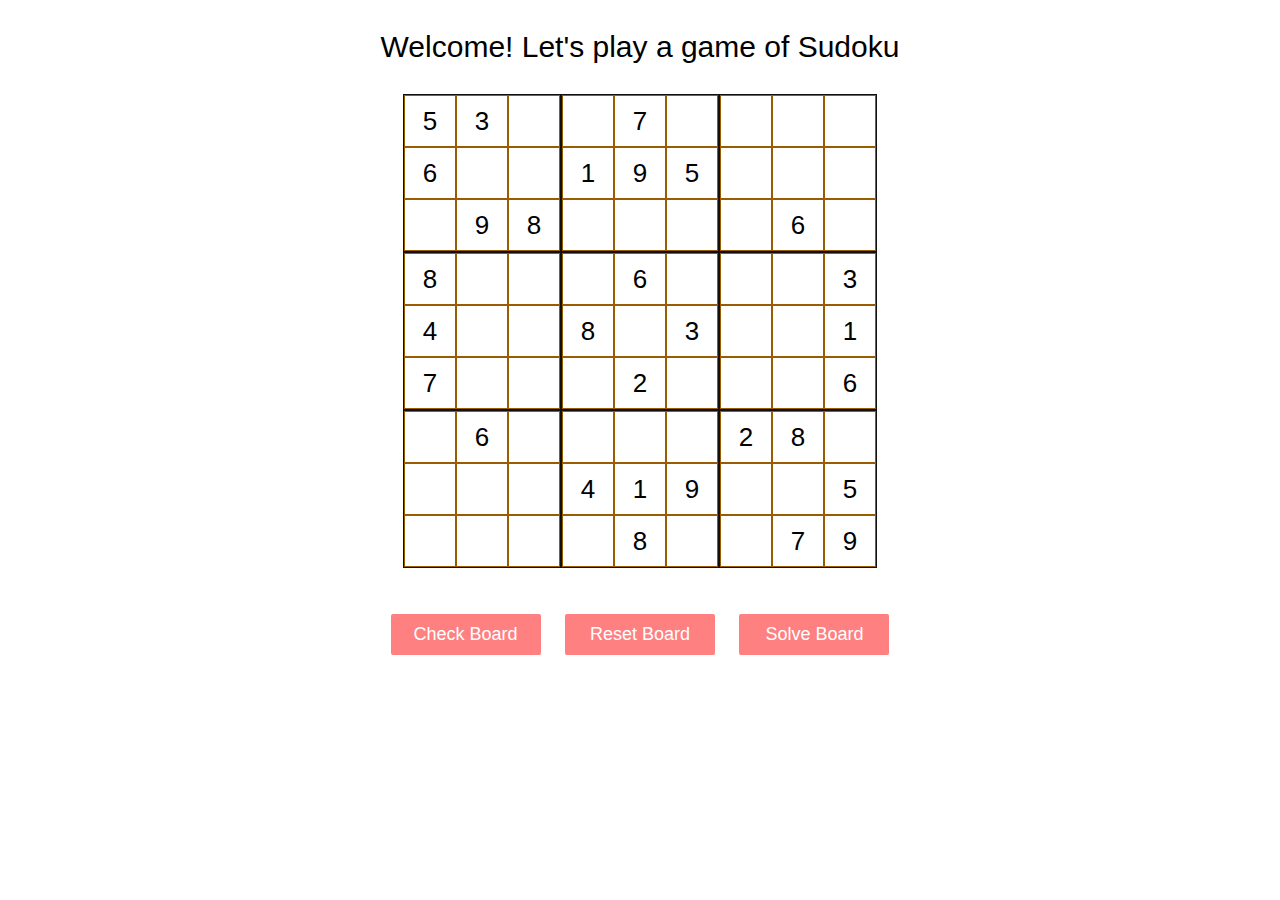
<file: index.html>
<!DOCTYPE html>
	<html>
		<head>
  		<title>Sudoku</title>
  		<meta charset="utf-8">
  		<meta http-equiv="X-UA-Compatible" content="IE=edge,chrome=1">
  		<meta name="viewport" content="width=device-width, initial-scale=1">
			<link rel="stylesheet" href="css/index.css">
		</head>

		<body>

			<div class="main-con">
				<h1>Welcome! Let's play a game of Sudoku</h1>
  			<div id="sudoku-grid"></div>
				<div id="error"></div>
				<ul id="actions">
					<li>
						<div id="check-board" class="button">
							Check Board
						</div>
					</li>
					<li>
						<div id="reset-board" class="button">
							Reset Board
						</div>
					</li>
					<li>
						<div id="solve-board" class="button">
							Solve Board
						</div>
					</li>
				</ul>
			</div>

			<script src="lib/jquery.js"></script>
			<script src="lib/underscore.js"></script>
			
			<script src="js/index.js"></script>
			<script src="js/Board.js"></script>
			<script src="js/Checker.js"></script>
			<script src="js/Generator.js"></script>
			<script src="js/Solver.js"></script>
		</body>

	</html>
</file>
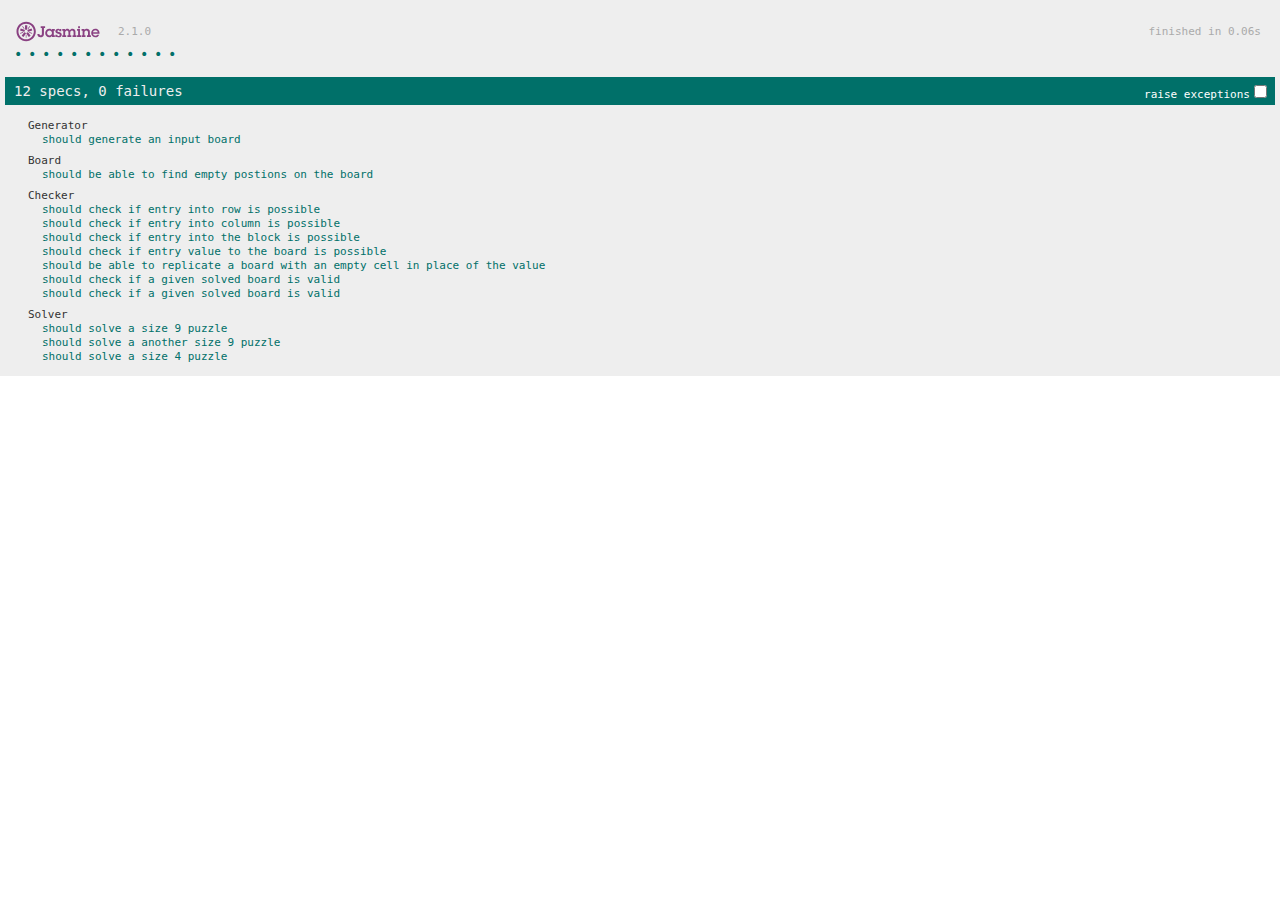
<file: SpecRunner.html>
<!DOCTYPE html>
<html>
<head>
  <meta charset="utf-8">
  <title>Jasmine Spec Runner v2.1.0</title>

  <link rel="shortcut icon" type="image/png" href="lib/jasmine-2.1.0/jasmine_favicon.png">
  <link rel="stylesheet" href="lib/jasmine-2.1.0/jasmine.css">

  <script src="lib/jasmine-2.1.0/jasmine.js"></script>
  <script src="lib/jasmine-2.1.0/jasmine-html.js"></script>
  <script src="lib/jasmine-2.1.0/boot.js"></script>

  <!-- include source files here... -->
	<script src="js/Generator.js"></script>
  <script src="js/Board.js"></script>
	<script src="js/Checker.js"></script> 
	<script src="js/Solver.js"></script> 
  <script src="lib/underscore.js"></script> 
  
  <!-- include spec files here... -->
	<script src="spec/GeneratorSpec.js"></script>
  <script src="spec/BoardSpec.js"></script>
	<script src="spec/CheckerSpec.js"></script>
	<script src="spec/SolverSpec.js"></script>
	
</head>

<body>
</body>
</html>
</file>
<file: css/index.css>
input[type=number]::-webkit-inner-spin-button,
input[type=number]::-webkit-outer-spin-button {
  -webkit-appearance: none;
  margin: 0; }

input[type=number] {
  -moz-appearance: textfield; }

body {
  margin: 0;
  padding: 0;
  font-family: "Helvetica Neue", Helvetica, Arial, sans-serif; }
  body .main-con {
    max-width: 800px;
    margin: 30px auto;
    text-align: center; }
    body .main-con h1 {
      font-size: 30px;
      font-weight: 400; }
    body .main-con #error {
      padding: 5px;
      margin: 10px 10px 0 10px; }
    body .main-con #actions {
      padding-left: 0; }
  body li {
    list-style: none;
    margin: 10px;
    display: inline-block; }
    body li .button {
      color: #FFF;
      width: 120px;
      -webkit-border-radius: 2px;
      -moz-border-radius: 2px;
      border-radius: 2px;
      display: inline-block;
      padding: 10px 15px;
      font-weight: 500;
      font-family: inherit;
      font-size: 18px;
      text-transform: capitalize;
      text-align: center;
      background-color: #ff8080; }
      body li .button:focus {
        outline: none; }
      body li .button::-moz-focus-inner {
        border: 0; }
      body li .button:hover {
        background-color: #ff6666; }
  body #sudoku-grid {
    margin-top: 30px; }
    body #sudoku-grid .section, body #sudoku-grid .row {
      white-space: nowrap;
      font-size: 0; }
    body #sudoku-grid .block {
      display: inline-block;
      border: 1px solid #101010; }
    body #sudoku-grid .cell {
      display: inline-block;
      width: 50px;
      height: 50px;
      overflow: hidden;
      position: relative;
      border: 1px solid #995c00; }
    body #sudoku-grid input {
      border: none;
      height: 100%;
      width: 100%;
      margin: 0;
      padding: 0;
      position: absolute;
      top: 0;
      left: 0;
      font-size: 26px;
      text-align: center;
      background: white;
      color: #b28f47;
      -webkit-touch-callout: none;
      -webkit-user-select: none;
      -moz-user-select: none;
      -ms-user-select: none; }
      body #sudoku-grid input.given {
        font-weight: 500;
        color: black; }
      body #sudoku-grid input.select-focus {
        outline: 0;
        background: #ffd699; }
      body #sudoku-grid input[readonly="readonly"]:focus {
        outline: 0;
        background: white; }
      body #sudoku-grid input.select-row, body #sudoku-grid input.select-column {
        background: #fff0d1; }
      body #sudoku-grid input.select-similar {
        background: #ffdb94; }
  @media screen and (max-width: 480px) {
    body .main-con {
      max-width: 500px;
      margin: 32px auto; }
      body .main-con h1 {
        font-size: 22px; }
      body .main-con li .button {
        font-size: 16px; }
      body .main-con #sudoku-grid {
        margin-top: 10px; }
        body .main-con #sudoku-grid .cell {
          width: 30px;
          height: 30px; }
        body .main-con #sudoku-grid input {
          font-size: 22px; } }
</file>
<file: lib/jasmine-2.1.0/jasmine.css>
body { overflow-y: scroll; }

.jasmine_html-reporter { background-color: #eee; padding: 5px; margin: -8px; font-size: 11px; font-family: Monaco, "Lucida Console", monospace; line-height: 14px; color: #333; }
.jasmine_html-reporter a { text-decoration: none; }
.jasmine_html-reporter a:hover { text-decoration: underline; }
.jasmine_html-reporter p, .jasmine_html-reporter h1, .jasmine_html-reporter h2, .jasmine_html-reporter h3, .jasmine_html-reporter h4, .jasmine_html-reporter h5, .jasmine_html-reporter h6 { margin: 0; line-height: 14px; }
.jasmine_html-reporter .banner, .jasmine_html-reporter .symbol-summary, .jasmine_html-reporter .summary, .jasmine_html-reporter .result-message, .jasmine_html-reporter .spec .description, .jasmine_html-reporter .spec-detail .description, .jasmine_html-reporter .alert .bar, .jasmine_html-reporter .stack-trace { padding-left: 9px; padding-right: 9px; }
.jasmine_html-reporter .banner { position: relative; }
.jasmine_html-reporter .banner .title { background: url('[data-uri]') no-repeat; background: url('[data-uri]') no-repeat, none; -moz-background-size: 100%; -o-background-size: 100%; -webkit-background-size: 100%; background-size: 100%; display: block; float: left; width: 90px; height: 25px; }
.jasmine_html-reporter .banner .version { margin-left: 14px; position: relative; top: 6px; }
.jasmine_html-reporter .banner .duration { position: absolute; right: 14px; top: 6px; }
.jasmine_html-reporter #jasmine_content { position: fixed; right: 100%; }
.jasmine_html-reporter .version { color: #aaa; }
.jasmine_html-reporter .banner { margin-top: 14px; }
.jasmine_html-reporter .duration { color: #aaa; float: right; }
.jasmine_html-reporter .symbol-summary { overflow: hidden; *zoom: 1; margin: 14px 0; }
.jasmine_html-reporter .symbol-summary li { display: inline-block; height: 8px; width: 14px; font-size: 16px; }
.jasmine_html-reporter .symbol-summary li.passed { font-size: 14px; }
.jasmine_html-reporter .symbol-summary li.passed:before { color: #007069; content: "\02022"; }
.jasmine_html-reporter .symbol-summary li.failed { line-height: 9px; }
.jasmine_html-reporter .symbol-summary li.failed:before { color: #ca3a11; content: "\d7"; font-weight: bold; margin-left: -1px; }
.jasmine_html-reporter .symbol-summary li.disabled { font-size: 14px; }
.jasmine_html-reporter .symbol-summary li.disabled:before { color: #bababa; content: "\02022"; }
.jasmine_html-reporter .symbol-summary li.pending { line-height: 17px; }
.jasmine_html-reporter .symbol-summary li.pending:before { color: #ba9d37; content: "*"; }
.jasmine_html-reporter .symbol-summary li.empty { font-size: 14px; }
.jasmine_html-reporter .symbol-summary li.empty:before { color: #ba9d37; content: "\02022"; }
.jasmine_html-reporter .exceptions { color: #fff; float: right; margin-top: 5px; margin-right: 5px; }
.jasmine_html-reporter .bar { line-height: 28px; font-size: 14px; display: block; color: #eee; }
.jasmine_html-reporter .bar.failed { background-color: #ca3a11; }
.jasmine_html-reporter .bar.passed { background-color: #007069; }
.jasmine_html-reporter .bar.skipped { background-color: #bababa; }
.jasmine_html-reporter .bar.errored { background-color: #ca3a11; }
.jasmine_html-reporter .bar.menu { background-color: #fff; color: #aaa; }
.jasmine_html-reporter .bar.menu a { color: #333; }
.jasmine_html-reporter .bar a { color: white; }
.jasmine_html-reporter.spec-list .bar.menu.failure-list, .jasmine_html-reporter.spec-list .results .failures { display: none; }
.jasmine_html-reporter.failure-list .bar.menu.spec-list, .jasmine_html-reporter.failure-list .summary { display: none; }
.jasmine_html-reporter .running-alert { background-color: #666; }
.jasmine_html-reporter .results { margin-top: 14px; }
.jasmine_html-reporter.showDetails .summaryMenuItem { font-weight: normal; text-decoration: inherit; }
.jasmine_html-reporter.showDetails .summaryMenuItem:hover { text-decoration: underline; }
.jasmine_html-reporter.showDetails .detailsMenuItem { font-weight: bold; text-decoration: underline; }
.jasmine_html-reporter.showDetails .summary { display: none; }
.jasmine_html-reporter.showDetails #details { display: block; }
.jasmine_html-reporter .summaryMenuItem { font-weight: bold; text-decoration: underline; }
.jasmine_html-reporter .summary { margin-top: 14px; }
.jasmine_html-reporter .summary ul { list-style-type: none; margin-left: 14px; padding-top: 0; padding-left: 0; }
.jasmine_html-reporter .summary ul.suite { margin-top: 7px; margin-bottom: 7px; }
.jasmine_html-reporter .summary li.passed a { color: #007069; }
.jasmine_html-reporter .summary li.failed a { color: #ca3a11; }
.jasmine_html-reporter .summary li.empty a { color: #ba9d37; }
.jasmine_html-reporter .summary li.pending a { color: #ba9d37; }
.jasmine_html-reporter .description + .suite { margin-top: 0; }
.jasmine_html-reporter .suite { margin-top: 14px; }
.jasmine_html-reporter .suite a { color: #333; }
.jasmine_html-reporter .failures .spec-detail { margin-bottom: 28px; }
.jasmine_html-reporter .failures .spec-detail .description { background-color: #ca3a11; }
.jasmine_html-reporter .failures .spec-detail .description a { color: white; }
.jasmine_html-reporter .result-message { padding-top: 14px; color: #333; white-space: pre; }
.jasmine_html-reporter .result-message span.result { display: block; }
.jasmine_html-reporter .stack-trace { margin: 5px 0 0 0; max-height: 224px; overflow: auto; line-height: 18px; color: #666; border: 1px solid #ddd; background: white; white-space: pre; }
</file>
